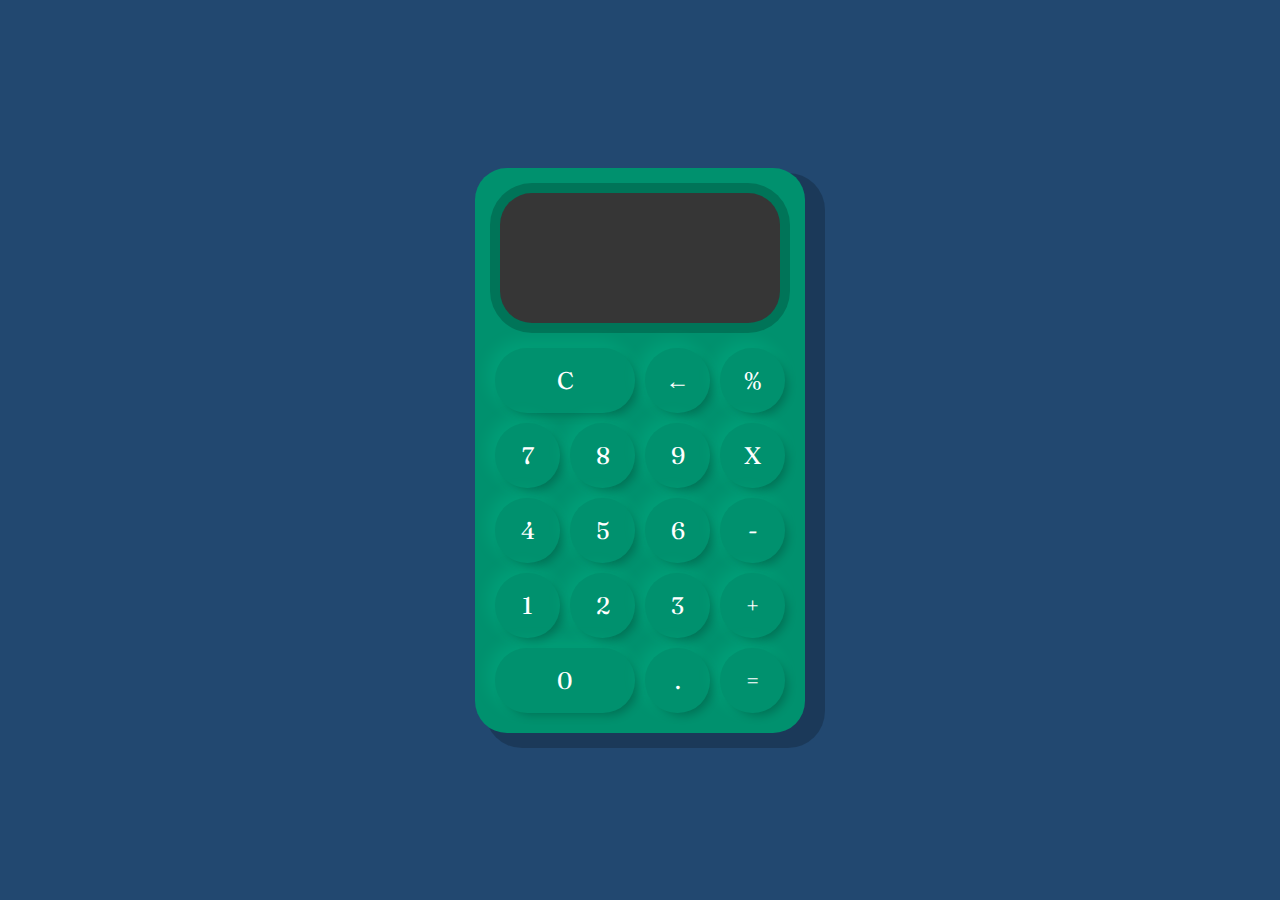
<file: Calculadora/index.html>
<!DOCTYPE html>
<html lang="en">
<head>
    <meta charset="UTF-8">
    <meta name="viewport" content="width=device-width, initial-scale=1.0">
    <title>Calculadora</title>
    <link href="https://fonts.googleapis.com/css2?family=Fraunces&display=swap" rel="stylesheet">
    <link rel="stylesheet" href="index.css">
    <script src="main.js" defer></script>
    <script src="Calculadora.js"  type="text/javascript"></script>
</head>
<body>
    <div class="container">
        <div class="calculadora">
            <div class="display">
                <div id="valor-anterior"></div>
                <div id="valor-actual"></div>
            </div>
            <button class="col-2" onclick="display.borrarTodo()">C</button>
            <button onclick="display.borrar()">&larr;</button>
            <button class="operador" value="dividir">%</button>
            <button class="numero">7</button>
            <button class="numero">8</button>
            <button class="numero">9</button>
            <button class="operador" value="multiplicar">X</button>
            <button class="numero">4</button>
            <button class="numero">5</button>
            <button class="numero">6</button>
            <button class="operador" value="restar">-</button>
            <button class="numero">1</button>
            <button class="numero">2</button>
            <button class="numero">3</button>
            <button class="operador" value="sumar">+</button>
            <button class="col-2 numero">0</button>
            <button class="numero">.</button>
            <button class="operador" value="igual">=</button>
        </div>
    </div>
</body>
</html>
</file>
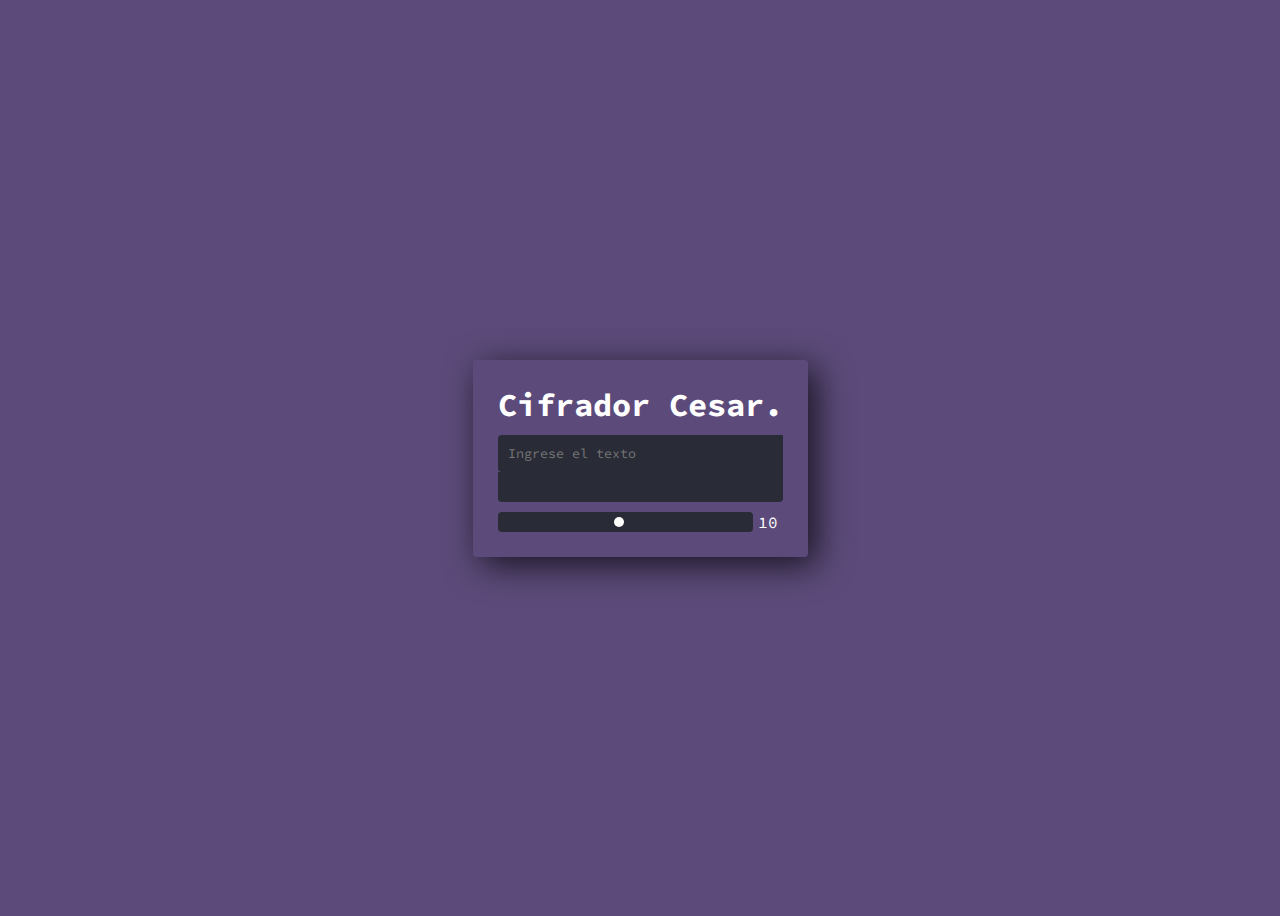
<file: cifrado-cesar/index.html>
<!DOCTYPE html>
<html lang="en">
<head>
    <meta charset="UTF-8">
    <meta name="viewport" content="width=device-width, initial-scale=1.0">
    <title>Cifrador Cesar</title>
    <link rel="stylesheet" href="style.css">
    <script src="main.js"  defer></script>
</head>
<body>
    <main>
        <h1>Cifrador Cesar.</h1>
        <form id="cifrador" autocomplete="off">
            <input id="input-original" spellcheck="false" placeholder="Ingrese el texto" type="text" name="text">
        </form>
        <div id="resultado"></div>
        <div class="rango">
            <input id="rango" type="range" value="10" min="1" max="20" oninput="this.nextElementSibling.value = this.value">
            <output>10</output>
        </div>
    </main>
</body>
</html>
</file>
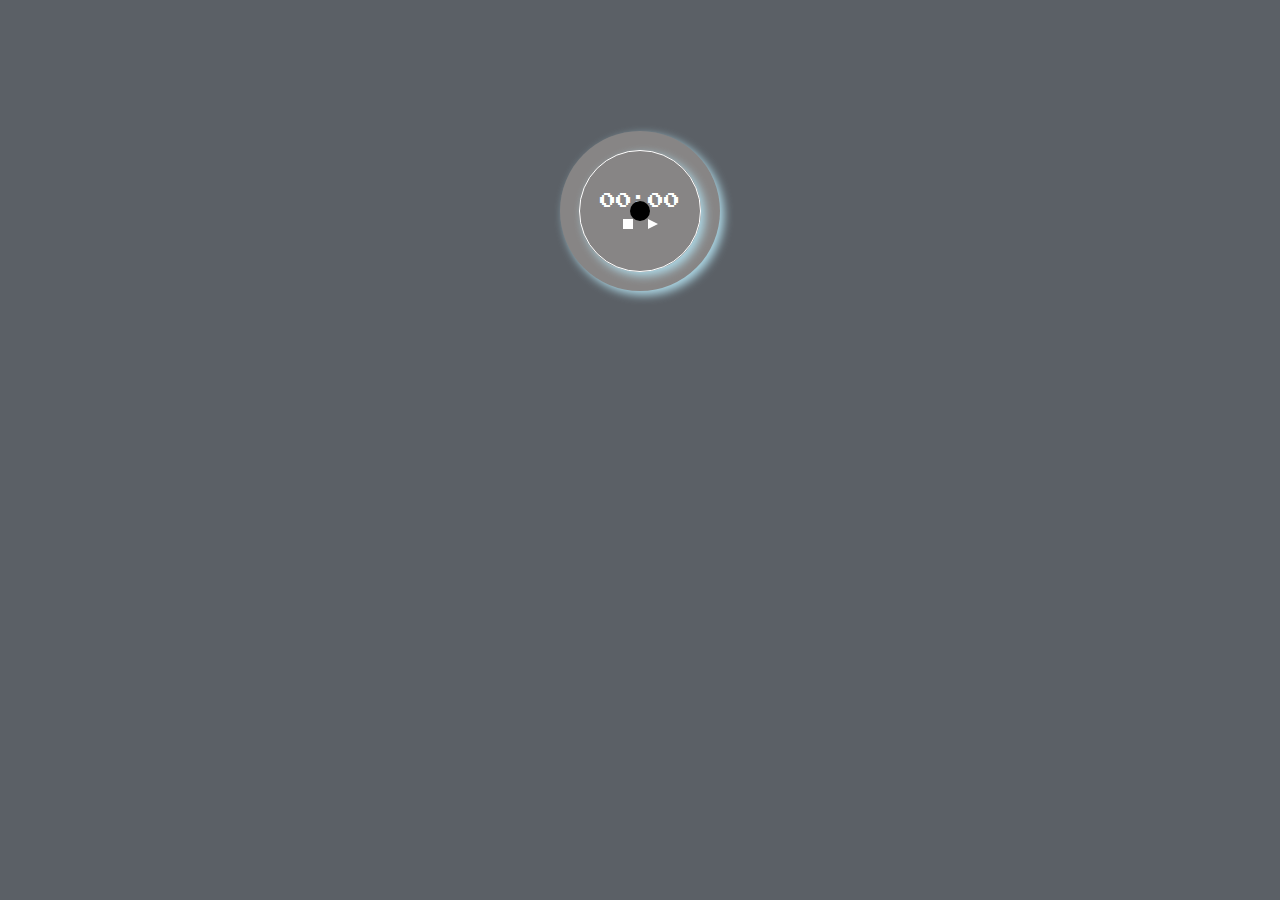
<file: cronometro/index.html>
<!DOCTYPE html>
<html lang="en">
<head>
    <meta charset="UTF-8">
    <meta name="viewport" content="width=device-width, initial-scale=1.0">
    <title>Cronometro</title>
    <link href="https://fonts.googleapis.com/css2?family=Press+Start+2P&display=swap" rel="stylesheet">
    <link rel="stylesheet" href="style.css">
    <script src="main.js" type="text/javascript" defer></script>
</head>
<body>
    <main>
        <div class="circle">
            <div id="stopwatch" class="stopwatch">00:00</div>
            <div class="buttons">
                <div class="stop" onclick="stop()"></div>
                <div id="play-pause" class="paused" onclick="playPause()"></div>
            </div>
        </div>
        <div id="seconds-sphere" class="seconds-sphere"></div>
    </main>
</body>
</html>
</file>
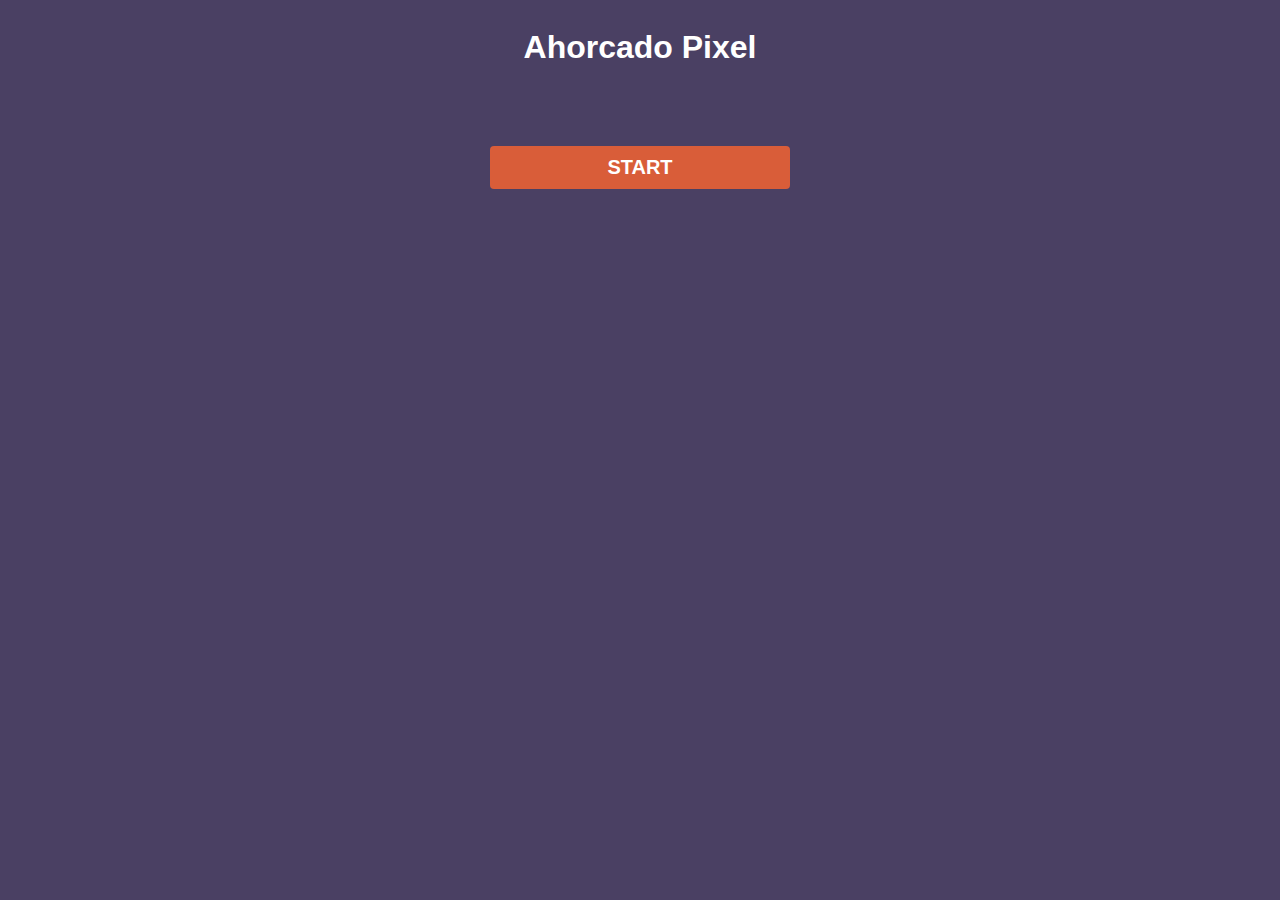
<file: juego-del-ahorcado/index.html>
<!DOCTYPE html>
<html lang="es">
<head>
    <meta charset="UTF-8">
    <meta http-equiv="X-UA-Compatible" content="IE=edge">
    <meta name="viewport" content="width=device-width, initial-scale=1.0">
    <title>Ahorcado</title>
    <link href="http://fonts.cdnfonts.com/css/sf-pixelate" rel="stylesheet">
    <link rel="stylesheet" href="style.css" >
    <script type="text/javascript" src="words.js" defer></script>
    <script type="text/javascript" src="main.js" defer></script>
</head>
<body>
    <h1>Ahorcado Pixel</h1>
    <div>
        <canvas id="canvas"></canvas>
        <div id="usedLetters"></div>
    </div>
    <div id="usedLetters"></div>
    <div id="wordContainer"></div>
    <button id="startButton">START</button>
</body>
</html>
</file>
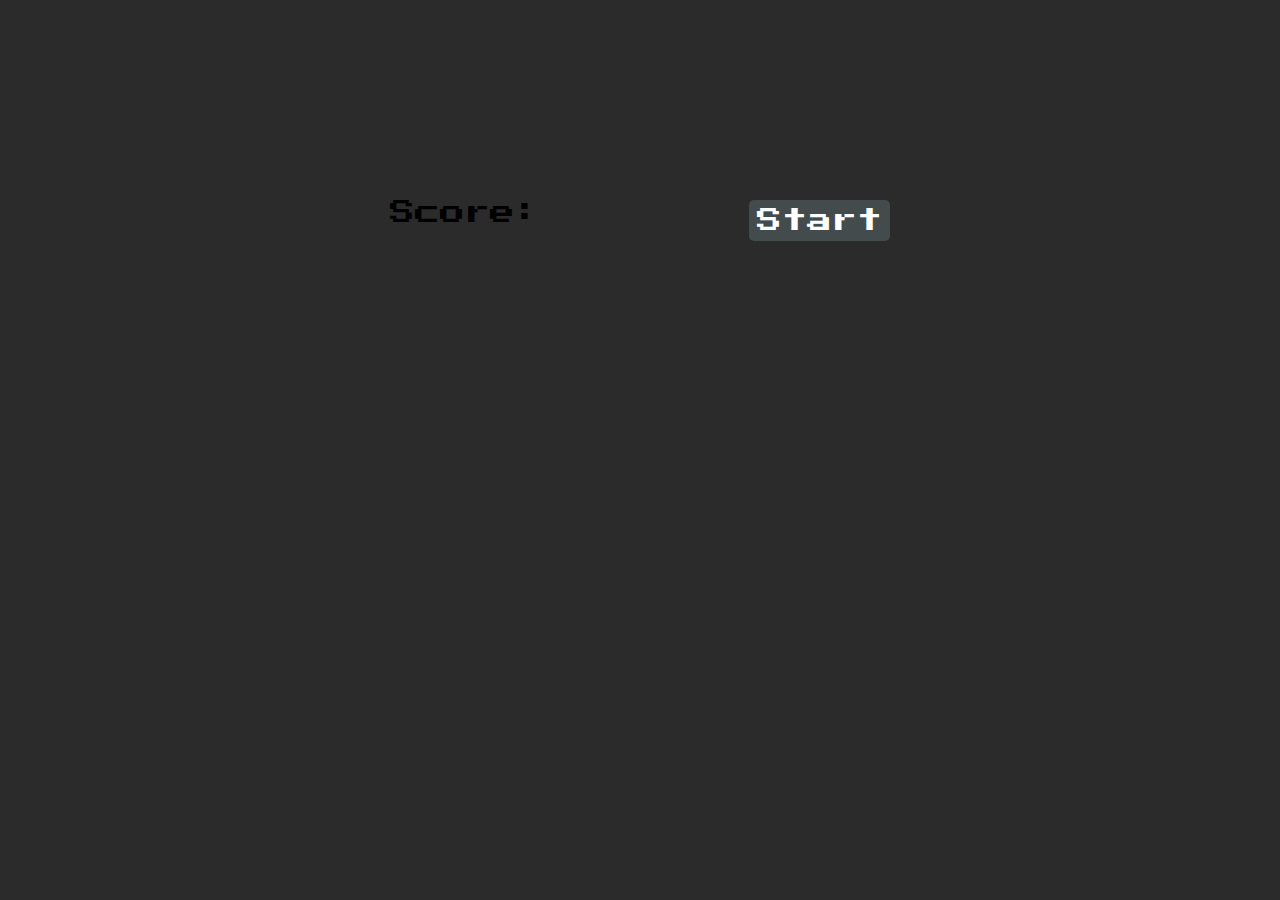
<file: Juego_Snake/index.html>
<!DOCTYPE html>
<html lang="en">
<head>
    <meta charset="UTF-8">
    <meta http-equiv="X-UA-Compatible" content="IE=edge">
    <meta name="viewport" content="width=device-width, initial-scale=1.0">
    <title>Snake</title>
    <link href="https://fonts.googleapis.com/css2?family=Press+Start+2P&display=swap" rel="stylesheet">
    <link href="style.css" rel="stylesheet">
    <script src="main.js" type="text/javascript" defer></script>
</head>
<body>
    <div id="board"></div>
    <div class="boardInfo">
        <div >
            Score: <div id="scoreBoard"></div>
        </div>
        <button id="start">Start</button>
    </div>
    <div id="gameOver">Game Over</div>
</body>
</html>
</file>
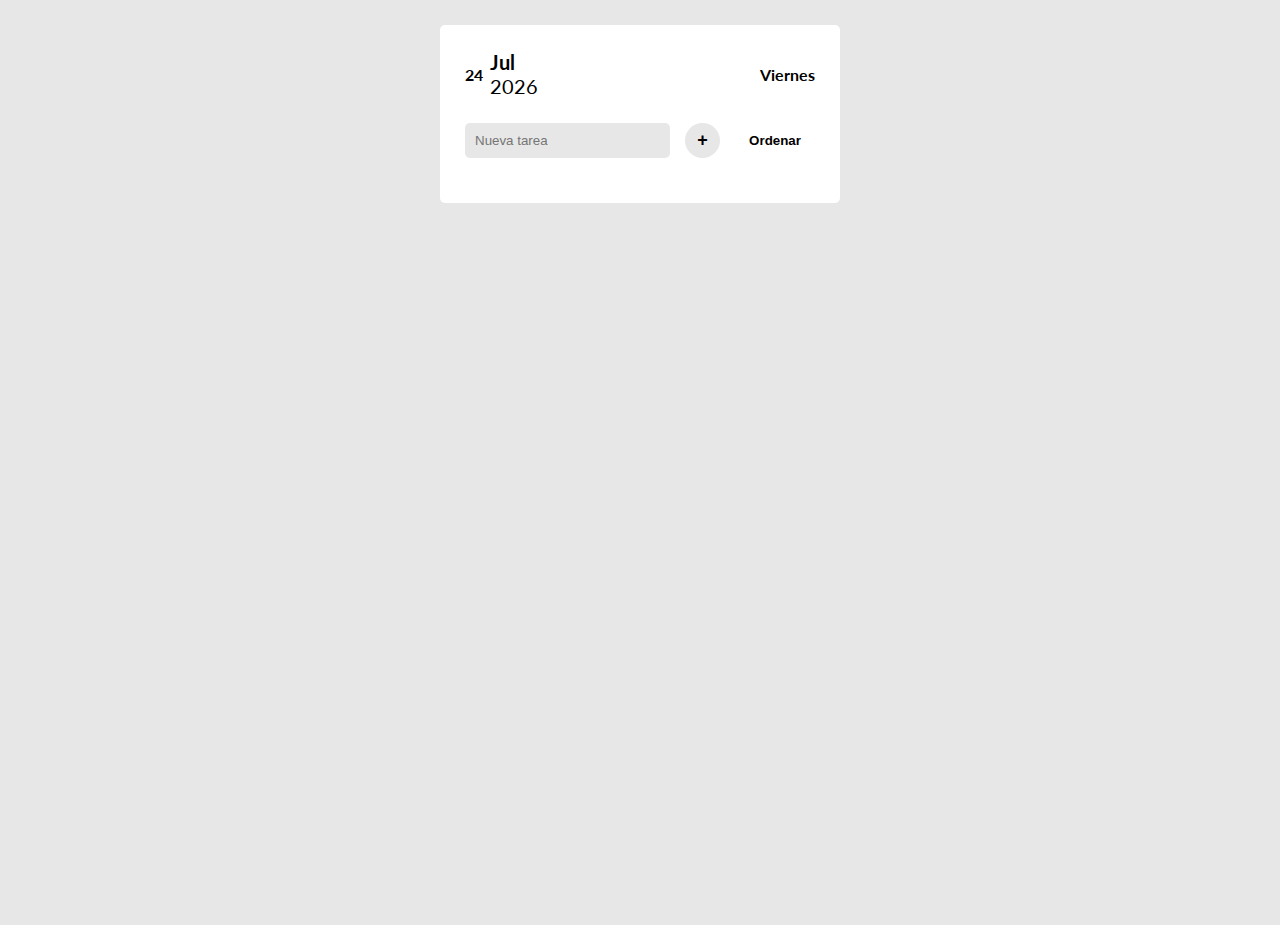
<file: lista-de-tareas/index.html>
<!DOCTYPE html>
<html lang="en">
<head>
    <meta charset="UTF-8">
    <meta name="viewport" content="width=device-width, initial-scale=1.0">
    <title>Lista de Tareas</title>
    <link href="https://fonts.googleapis.com/css2?family=Lato:wght@100;400;900&display=swap" rel="stylesheet">
    <link rel="stylesheet" href="style.css">
    <script src="main.js" defer></script>
</head>
<body>
    <div class="list roundBorder">
        <div class="date">
            <div class="dateRight">
                <div id="dateNumber"></div>
                <div>
                    <div id="dateMonth"></div>
                    <div id="dateYear"></div>
                </div>
            </div>
            <div id="dateText"></div>
        </div>
        <form onsubmit="addNewTask(event)" >
            <input type="text" name="taskText" autocomplete="off" placeholder="Nueva tarea" class="roundBorder">
            <button type="submit" class="addTaskButton">+</button>
            <button type="button" class="orderButton roundBorder" onclick="renderOrderedTasks()">Ordenar</button>
        </form>
        <div id="tasksContainer"></div>
    </div>
</body>
</html>
</file>
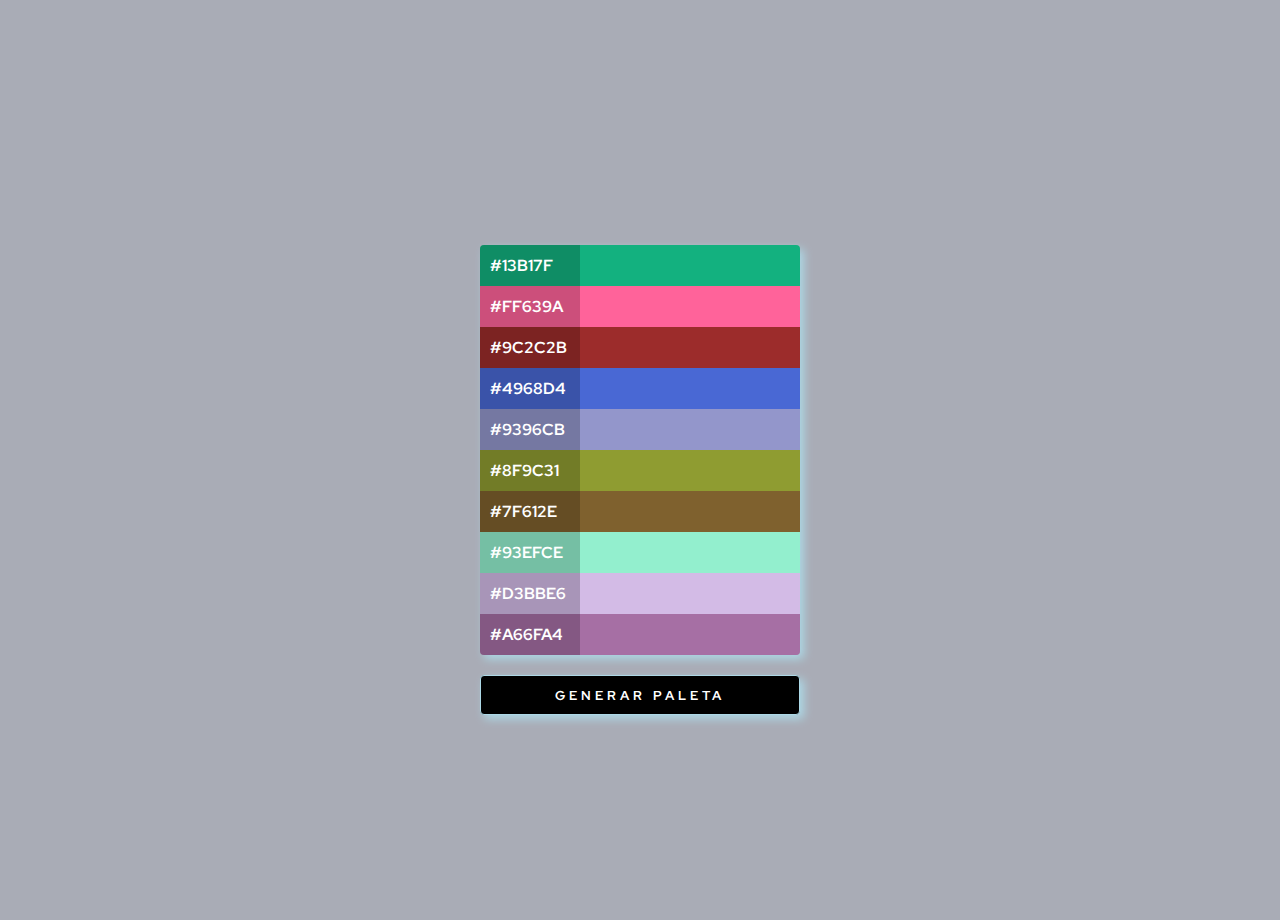
<file: paleta-de-colores/index.html>
<!DOCTYPE html>
<html lang="en">
<head>
    <meta charset="UTF-8">
    <meta name="viewport" content="width=device-width, initial-scale=1.0">
    <title>Paleta de colores</title>
    <link rel="stylesheet" href="style.css">
    <script src="main.js" defer></script>
    <link href="https://fonts.googleapis.com/css2?family=Red+Hat+Display:wght@400;900&display=swap" rel="stylesheet">
</head>
<body>
    <div class="container">
        <div id="palleteContainer"></div>
        <button onclick="updatePallete()">Generar paleta</button>
    </div>
</body>
</html>
</file>
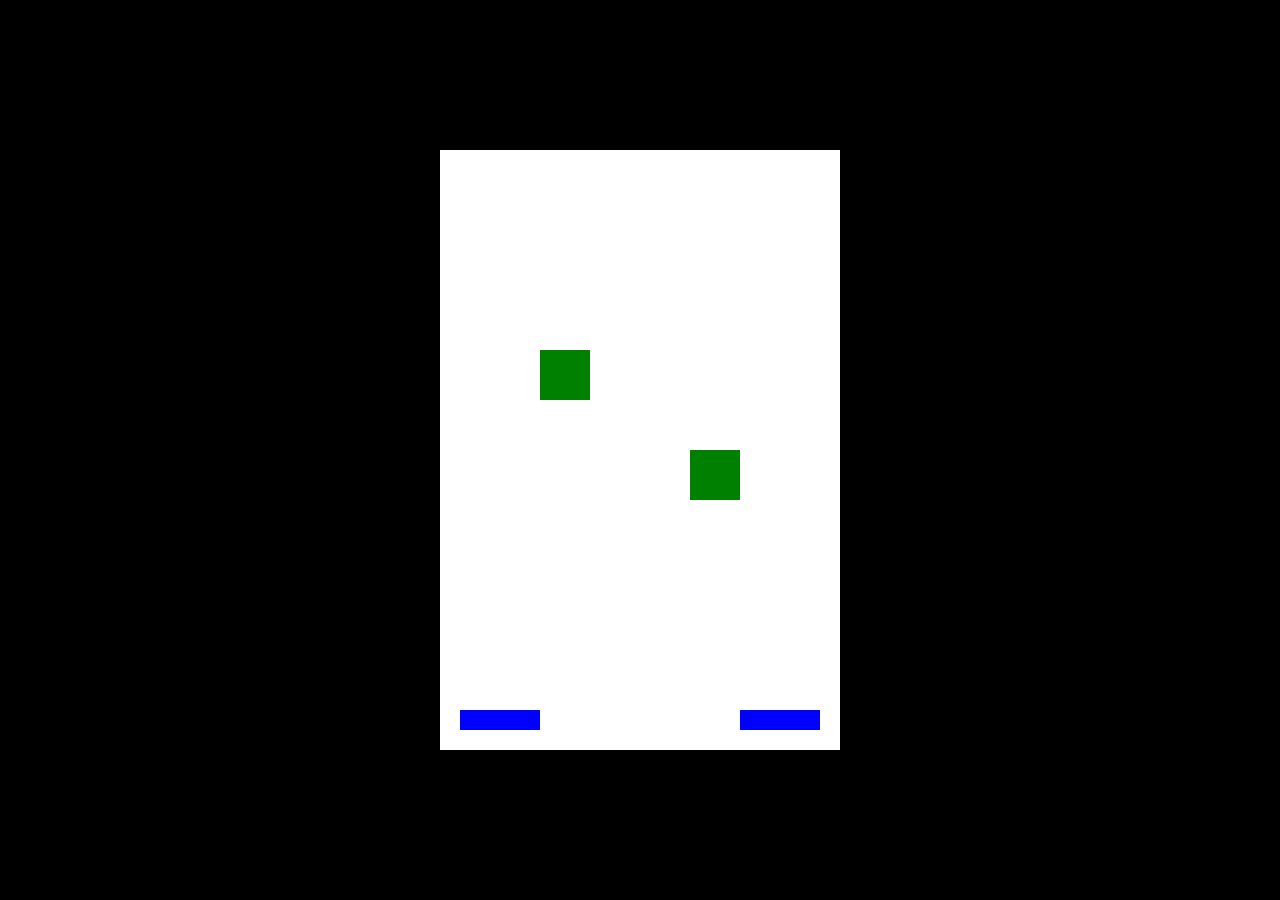
<file: pimball/index.html>
<!DOCTYPE html>
<html lang="en">
<head>
    <meta charset="UTF-8">
    <meta name="viewport" content="width=device-width, initial-scale=1.0">
    <title>Pimball</title>
    <link rel="stylesheet" href="style.css">
</head>
<body>
    <div id="gameArea">
        <div id="ball"></div>
        <div id="leftPaddle" class="paddle"></div>
        <div id="rightPaddle" class="paddle"></div>
        <div class="obstacle" style="top: 200px; left: 100px;"></div>
        <div class="obstacle" style="top: 300px; left: 250px;"></div>
    </div>
    <script src="main.js"></script>
</body>
</html>
</file>
<file: Calculadora/index.css>
* {
    font-family: 'Fraunces', serif;
    color: #fff;
}

body {
    margin: 0;
    background-color: #224870;
}

.container {
    display: flex;
    justify-content: center;
    align-items: center;
    height: 100vh;
}

.calculadora {
    display: grid;
    grid-template-columns: repeat(4, 75px);
    grid-template-rows: 160px repeat(5, 75px);
    background-color: #00916e;
    padding: 15px;
    border-radius: 32px;
    box-shadow: 15px 10px 0px 5px #00000033;
}

button {
    cursor: pointer;
    margin: 5px;
    padding: 0;
    border-radius: 32px;
    font-size: 1.5em;
    border: none;
    background-color: #00916e;
    box-shadow: 5px 5px 10px -3px #00000040, -5px -5px 15px 3px #00ffc11f;
}

button:active {
    background-color: #006f54;
}

button:focus {
    outline: none;
}

.col-2 {
    grid-column: span 2;
}

.display {
    grid-column: 1 / -1;
    padding: 16px;
    display: flex;
    margin: 10px 10px 20px;
    flex-direction: column;
    align-items: flex-end;
    background-color: #363636;
    border-radius: 32px;
    text-align: right;
    justify-content: space-between;
    word-break: break-all;
    box-shadow: 0px 0px 0px 10px #00000033;
}

#valor-actual {
    font-size: 1.5em;
}

#valor-anterior {
    font-size: 2em;
}
</file>
<file: cifrado-cesar/style.css>
@import url('https://fonts.googleapis.com/css2?family=Source+Code+Pro:wght@500&display=swap');
:root {
    --color-terminal: #292b36;
    --borde-redondo: 4px;
}

* {
    font-family: 'Source Code Pro', monospace;
}
body {
    height: 100vh;
    display: flex;
    justify-content: center;
    align-items: center;
    background-color: #5c4b7a;
    color: white;
}
input, button {
    border: none;
    outline: none;
    color: white;
}
main {
    padding: 25px;
    box-shadow: 8px 8px 35px 0px rgb(0 0 0 / 75%);
    border-radius: var(--borde-redondo);
}
h1 {
    text-align: center;
    margin: 0;
}
#input-original, #resultado {
    background-color: var(--color-terminal);
    width: -webkit-fill-available;
    padding: 10px;
}
#input-original {
    margin: 10px 0 0;
    padding: 10px;
    border-bottom-left-radius: var(--borde-redondo);
    border-top-left-radius: var(--borde-redondo);
} 
#resultado {
    height: 20px;
    color: #5af78d;
    padding: 0 10px 10px;
    border-bottom-left-radius: var(--borde-redondo);
    border-bottom-right-radius: var(--borde-redondo);
}
.rango {
    margin-top: 10px;
    display: grid;
    grid-template-columns: 1fr 30px;
    text-align: center;
    align-items: center;
}

input[type='range'] {
    -webkit-appearance: none;
    -moz-appearance: none;
    appearance: none;
    border-radius: var(--borde-redondo);
    background:var(--color-terminal);
    margin: 0;
    padding: 0 5px;
    height: 20px;
}

input[type='range']::-webkit-slider-thumb {
    cursor: pointer;
    -webkit-appearance: none;
    background:white;
    border-radius: 50%;
    height:10px;
    width:10px;
}
</file>
<file: cronometro/style.css>
body {
    background-color: #5b6066;
}
main {
    font-family: 'Press Start 2P', cursive;
    position: relative;
    
}

.circle {
    border-radius: 50%;
    width: 120px;
    height: 120px;
    border: 1px solid #fff;
    color: #fff;
    margin: 150px auto;
    display: flex;
    justify-content: center;
    align-items: center;
    flex-direction: column;
    box-shadow: 4px 4px 10px lightblue;
}

.circle::before {
    content: '';
    border-radius: 50%;
    z-index: -1;
    position: absolute;
    width: 160px;
    height: 160px;
    left: calc(50% - 80px);
    top: calc(50% - 80px);
    background-color: #878585;
    box-shadow: 4px 4px 10px lightblue;
}

.seconds-sphere {
    width: 20px;
    height: 20px;
    border-radius: 50%;
    background-color: #000;
    position: absolute;
    left: calc(50% - 10px);
    top: calc(50% - 10px);
    animation: rotacion 60s linear infinite;
    animation-play-state: paused;
}

@keyframes rotacion {
	from { 	transform: rotate(-90deg) translateX(60px); }
	to   {  transform: rotate(270deg) translateX(60px); }
}

.buttons {
    margin-top: 10px;
    display: inline-flex;
}

.paused {
    height: 10px;
    border-width: 5px 0 5px 10px;
    cursor: pointer;
    box-sizing: border-box;
    margin-left: 15px;
    border-color: transparent transparent transparent #fff;
    transition: 100ms all ease;
    will-change: border-width;
    border-style: solid;
}

.running {
    border-style: double;
    border-width: 0 0 0 10px;
}

.stop {
    background-color: #fff;
    height: 10px;
    width: 10px;
    cursor: pointer;
}
</file>
<file: juego-del-ahorcado/style.css>
.hidden {
    color: transparent;
}

body {
    background-color: #4a4063;
    color: #fff;
    font-family: 'SF Pixelate', sans-serif;
    display: flex;
    flex-direction: column;
    justify-content: center;
    align-items: center;
}

#wordContainer {
    margin-top: 20px;
}

.letter {
    margin: 0 7px;
    position: relative;
    text-align: center;
}

.letter::after{
    content: ' ';
    display: block;
    position: absolute;
    left: 0;
    width: 100%;
    height: 1px;
    background-color: #fff;
    min-width: 12px;
}

#startButton {
    margin-top: 20px;
    appearance: none;
    font-family: 'SF Pixelate', sans-serif;
    border: none;
    width: 300px;
    padding: 10px;
    background: #d95d39;
    color: #fff;
    font-weight: 600;
    font-size: 20px;
    border-radius: 4px;
    cursor: pointer;
}
</file>
<file: Juego_Snake/style.css>
* {
    font-family: 'Press Start 2P', cursive;
}
body {
    background-color: #2b2b2b;
}
#board, .boardInfo {
    max-width: 500px;
    margin: 100px auto;
}

#board {
    display: grid;
    grid-template-columns: repeat(10, 1fr);
    background-color: #a9acb6;
    box-shadow: 4px 4px 8px lightblue;
}

#start, .boardInfo {
    font-size: 25px;
}

#gameOver {
    display: none;
    color: white;
    font-size: 25px;
    text-align: center;
    margin-top: 50px
}

.boardInfo {
    display: flex;
    justify-content: space-between;
    margin-top: 10px;
}

#start {
    background-color: #434B4D; ;
    border: none;
    color: white;
    padding: 8px;
    border-radius: 5px;
    cursor: pointer;
}

#scoreBoard {
    display: inline-flex;
}

.square {
    aspect-ratio: 1;
}

.emptySquare {
    background-color: #cd7f32;
    border: 1px solid rgba(0, 0, 0, 0.8);
}

.snakeSquare {
    background-color: #A9ACB6;
    border: 1px solid #000;
}

.foodSquare {
    background-color: #55e7e7;
    border: 1px solid #000;
}
</file>
<file: lista-de-tareas/style.css>
:root {
    --primary: #A5C882;
    --secondary: #D33F49;
    --light: #fff;
    --dark: #000;
    --diabled: #e7e7e7;
}

body {
    font-family: 'Lato', sans-serif;
    margin: 0;
    height: 100vh;
    background-color: var(--diabled);
}
*:first-letter {
    text-transform: capitalize;
}

.roundBorder {
    border-radius: 5px;
}

.list {
    margin: 25px auto;
    padding: 25px;
    background-color: var(--light);
    width: 100%;
    max-width: 350px;
}
.date {
    display: flex;
    justify-content: space-between;
    align-items: center;
    margin-bottom: 25px;
}
.dateRight {
    display: flex;
    align-items: center;
}
.dateNumber {
    font-size: 50px;
}
.dateText {
    letter-spacing: 3px;
    text-transform: uppercase;
}
#dateMonth, #dateNumber, #dateText {
    font-weight: bold;
}
#dateMonth, #dateYear {
    margin-left: 7px;
    font-size: 20px;
}
form {
    display: grid;
    margin: 20px auto;
    grid-auto-flow: column;
    grid-template-columns: auto 35px auto;
    grid-column-gap:  15px;
}
input {
    border: none;
    padding-left: 10px;
    background-color: var(--diabled);
}
input:focus {
    outline: none;
}
.addTaskButton, .orderButton {
    border: none;
    font-weight: bold;
    cursor: pointer;
    
}
.addTaskButton {
    height: 35px;
    border-radius: 50%;
    font-size: 18px;
    background-color: var(--diabled);
}
.orderButton {
    background-color: var(--secondary);
    background-color: var(--light);
}
.task {
    background-color: var(--primary);
    padding: 15px;
    margin-top: 15px;
    color: var(--light);
    cursor: pointer;
}
.done {
    background-color: var(--diabled);
    text-decoration: line-through;
    color: var(--dark);
}
</file>
<file: paleta-de-colores/style.css>
body {
    margin: 0;
    font-family: 'Red Hat Display', sans-serif;
    position: relative;
    display: grid;
    place-items: center;
    min-height: 100vh;
    font-weight: bold;
    padding-top: 20px;
    background-color: #A9ACB6;
}

#palleteContainer {
    width: 320px;
    display: flex;
    flex-direction: column;
    margin: 20px 0;
    border-radius: 4px;
    overflow: hidden;
    box-shadow: 4px 4px 10px lightblue;
}

.palleteItem {
    transition: background-color .5s;
} 

.palleteItem span {
    padding: 10px;
    background-color: rgba(0, 0, 0, 0.2);
    color: #fff;
    display: inline-block;
    min-width: 80px;
}

button {
    font-family: 'Red Hat Display', sans-serif;
    font-weight: bold;
    letter-spacing: 4px;
    text-transform: uppercase;
    cursor: pointer;
    width: 100%;
    border: none;
    padding: 10px;
    color: #fff;
    border-radius: 4px;
    background: #000;
    box-shadow: 4px 4px 10px lightblue;
    border: 1px solid lightblue;
}
</file>
<file: pimball/style.css>
body {
    display: flex;
    justify-content: center;
    align-items: center;
    height: 100vh;
    margin: 0;
    background-color: #000;
}

#gameArea {
    position: relative;
    width: 400px;
    height: 600px;
    background-color: #fff;
    border: 2px solid #000;
}

#ball {
    position: absolute;
    width: 20px;
    height: 20px;
    background-color: red;
    border-radius: 50%;
    top: 50%;
    left: 50%;
    transform: translate(-50%, -50%);
}

.paddle {
    position: absolute;
    width: 80px;
    height: 20px;
    background-color: blue;
}

#leftPaddle {
    bottom: 20px;
    left: 20px;
}

#rightPaddle {
    bottom: 20px;
    right: 20px;
}
.obstacle {
    position: absolute;
    width: 50px;
    height: 50px;
    background-color: green;
}
</file>
